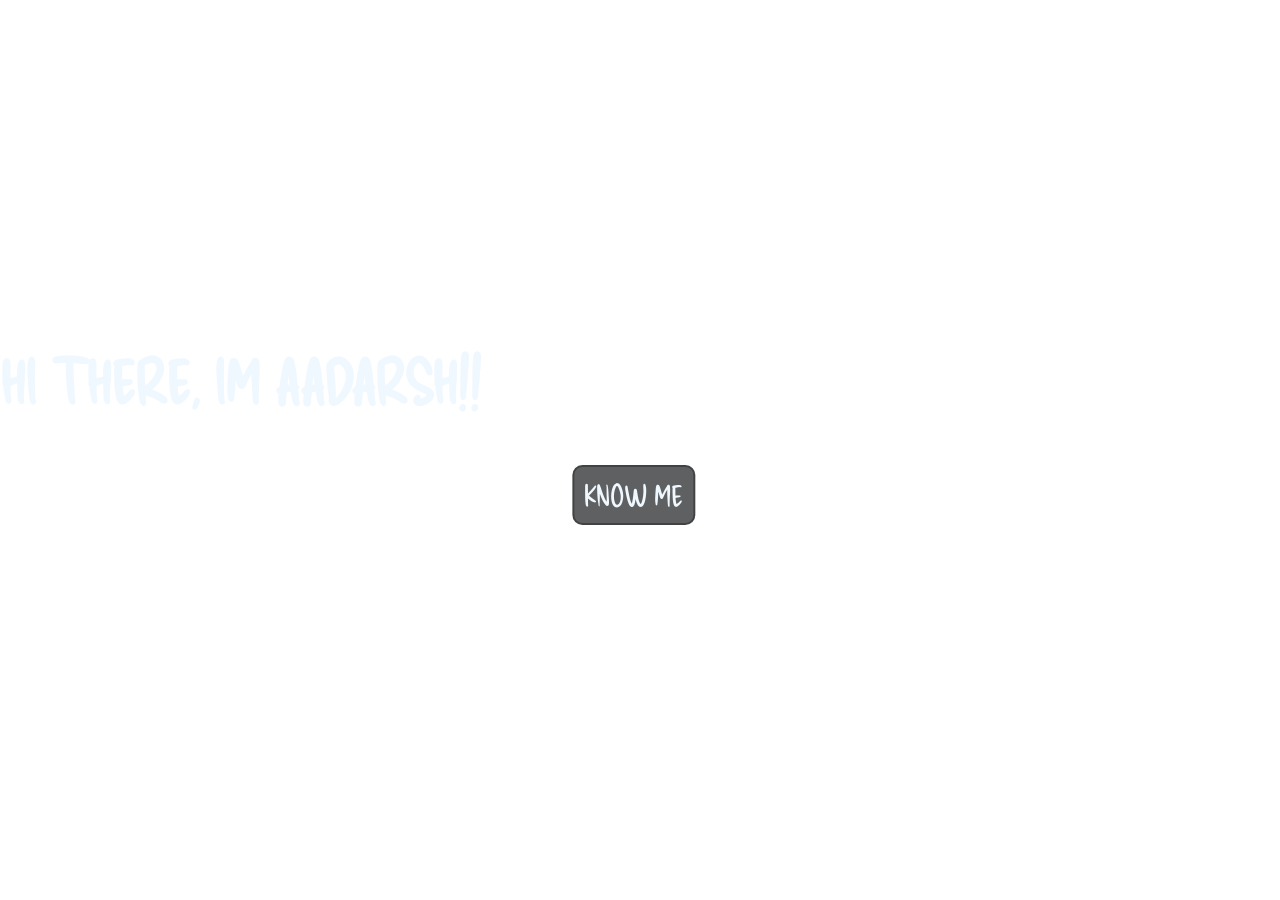
<file: index.html>
<!DOCTYPE html>
<html lang="en">
<head>
    <meta charset="UTF-8">
    <meta name="viewport" content="width=device-width, initial-scale=1.0">
    <link rel="stylesheet" href="styles.css">
    <title>MY PORTFOLIO</title>

    <link rel="preconnect" href="https://fonts.googleapis.com">
<link rel="preconnect" href="https://fonts.gstatic.com" crossorigin>
<link href="https://fonts.googleapis.com/css2?family=Delicious+Handrawn&family=Libre+Caslon+Text:ital,wght@0,400;0,700;1,400&family=Poppins:ital,wght@0,100;0,200;0,300;0,400;0,500;0,600;0,700;0,800;0,900;1,100;1,200;1,300;1,400;1,500;1,600;1,700;1,800;1,900&display=swap" rel="stylesheet">
    
</head>
<body>
    <h1>HI THERE, IM AADARSH!!</h1>
    
    <button><a href="aboutme.html">KNOW ME</button></a>
    <canvas id="gradient" aria-hidden="true"></canvas>
    <script type="module">
        import { NeatGradient } from "https://esm.sh/@firecms/neat@1.1.0";


const config = {
    colors: [
        {
            color: '#899D99',
            enabled: true,
        },
        {
            color: '#5f2727',
            enabled: true,
        },
        {
            color: '#373c38',
            enabled: true,
        },
        {
            color: '#0099bb',
            enabled: true,
        },
        {
            color: '#303B42',
            enabled: true,
        },
        {
            color: '#2E7075',
            enabled: true,
        },
    ],
    speed: 1.5,
    horizontalPressure: 5,
    verticalPressure: 4,
    waveFrequencyX: 4,
    waveFrequencyY: 5,
    waveAmplitude: 0,
    secondaryWaveEnabled: false,
    secondaryWaveFrequencyX: 3,
    secondaryWaveFrequencyY: 3,
    secondaryWaveAmplitude: 5,
    secondaryWaveSpeed: 0.6,
    secondaryWaveAngle: 1,
    shadows: 4,
    highlights: 4,
    colorBrightness: 1,
    colorSaturation: 0,
    wireframe: true,
    antialias: false,
    colorBlending: 3,
    backgroundColor: '#202020',
    backgroundAlpha: 0.95,
    grainScale: 2,
    grainSparsity: 0,
    grainIntensity: 0.575,
    grainSpeed: 0.1,
    resolution: 0.7,
    yOffset: -0.29998779296875,
    yOffsetWaveMultiplier: 5.5,
    yOffsetColorMultiplier: 5.2,
    yOffsetFlowMultiplier: 6,
    flowDistortionA: 3.7,
    flowDistortionB: 1.4,
    flowScale: 2.9,
    flowEase: 0.32,
    flowEnabled: true,
    enableProceduralTexture: true,
    transparentTextureVoid: false,
    textureMode: 'bitmap',
    bakeEdgeSoftness: 1,
    textureVoidLikelihood: 0.27,
    textureVoidWidthMin: 60,
    textureVoidWidthMax: 420,
    textureBandDensity: 1.2,
    textureColorBlending: 0.06,
    textureSeed: 333,
    textureEase: 1,
    proceduralBackgroundColor: '#0E0707',
    textureShapeTriangles: 20,
    textureShapeCircles: 15,
    textureShapeBars: 15,
    textureShapeSquiggles: 10,
    domainWarpEnabled: false,
    domainWarpIntensity: 0,
    domainWarpScale: 3,
    vignetteIntensity: 0,
    vignetteRadius: 0.8,
    fresnelEnabled: false,
    fresnelPower: 2,
    fresnelIntensity: 0.5,
    fresnelColor: '#FFFFFF',
    iridescenceEnabled: false,
    iridescenceIntensity: 0.5,
    iridescenceSpeed: 1,
    prismEdgeEnabled: false,
    prismEdgeIntensity: 0.5,
    prismEdgeThinness: 3,
    prismEdgeSpread: 1,
    prismEdgeSpeed: 0.5,
    prismEdgeRipple: 1,
    bloomIntensity: 0,
    bloomThreshold: 0.7,
    chromaticAberration: 0,
    shapeType: 'plane',
    shapeRotationX: 0,
    shapeRotationY: 0,
    shapeRotationZ: 0,
    shapeAutoRotateSpeedX: 0,
    shapeAutoRotateSpeedY: 0,
    sphereRadius: 15,
    torusRadius: 15,
    torusTube: 5,
    cylinderRadius: 10,
    cylinderHeight: 40,
    planeBend: 0,
    planeTwist: 0,
    silhouetteFade: 0.25,
    cylinderFade: 0.08,
    ribbonFade: 0.05,
    flatShading: true,
    cameraLock: true,
    cameraX: 0,
    cameraY: 0,
    cameraZ: 0,
    cameraRotationX: 0,
    cameraRotationY: 0,
    cameraRotationZ: 0,
    cameraZoom: 1,
};

const gradient = new NeatGradient({
    ref: document.getElementById("gradient"),
    ...config
});

// Optional: react to scroll
window.addEventListener("scroll", () => {
    gradient.yOffset = window.scrollY;
});
    </script>
</body>
</html>
</file>
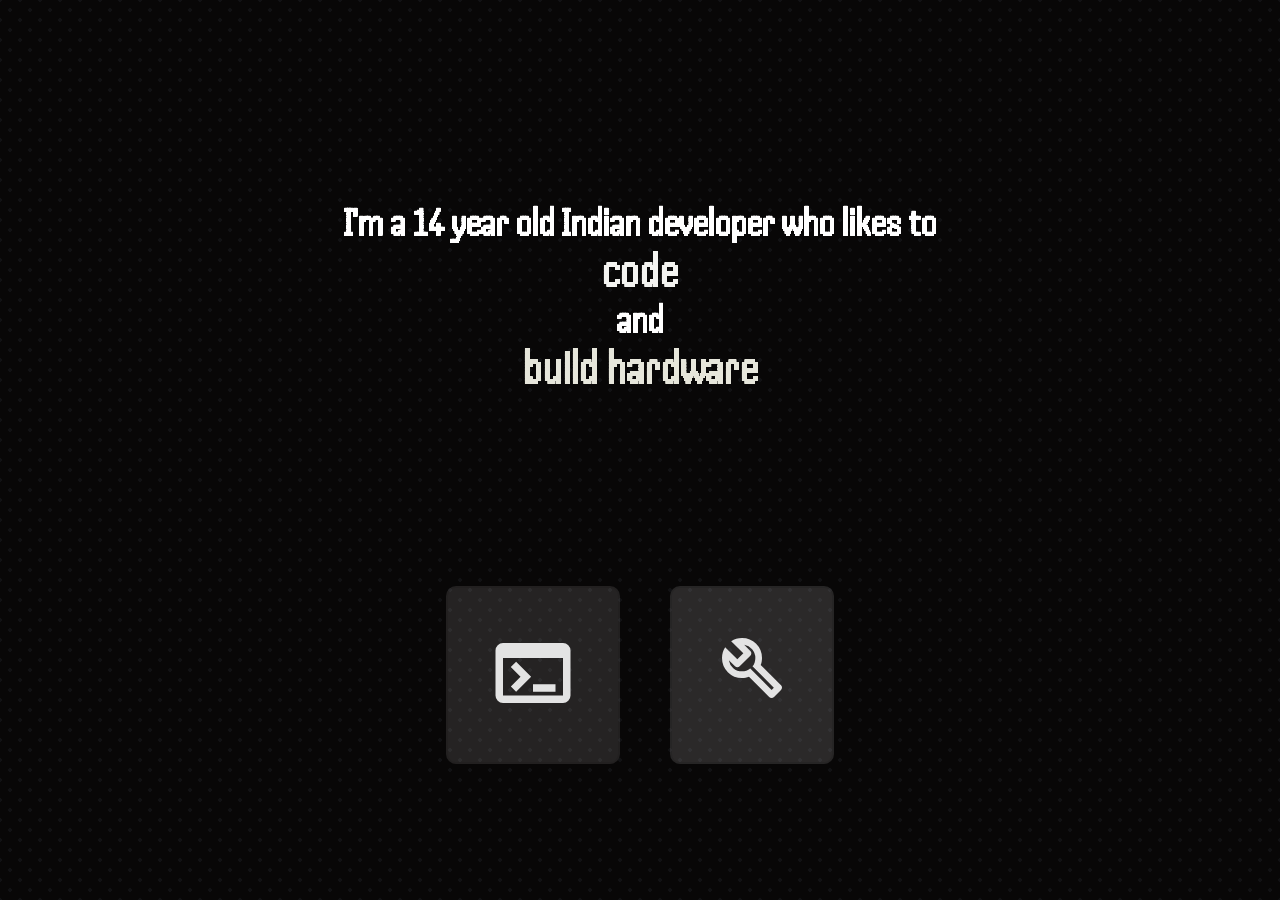
<file: aboutme.html>
<!DOCTYPE html>
<html lang="en">
<head>
    <meta charset="UTF-8">
    <meta name="viewport" content="width=device-width, initial-scale=1.0">
    <link rel="stylesheet" href="aboutme.css">
        <link rel="preconnect" href="https://fonts.googleapis.com">
<link rel="preconnect" href="https://fonts.gstatic.com" crossorigin>
<link href="https://fonts.googleapis.com/css2?family=Delicious+Handrawn&family=Libre+Caslon+Text:ital,wght@0,400;0,700;1,400&family=Poppins:ital,wght@0,100;0,200;0,300;0,400;0,500;0,600;0,700;0,800;0,900;1,100;1,200;1,300;1,400;1,500;1,600;1,700;1,800;1,900&display=swap" rel="stylesheet">
    <link rel="preconnect" href="https://fonts.googleapis.com">
<link rel="preconnect" href="https://fonts.gstatic.com" crossorigin>
<link href="https://fonts.googleapis.com/css2?family=Delicious+Handrawn&family=Handjet:wght,ELSH@100..900,2&family=Libre+Caslon+Text:ital,wght@0,400;0,700;1,400&family=Poppins:ital,wght@0,100;0,200;0,300;0,400;0,500;0,600;0,700;0,800;0,900;1,100;1,200;1,300;1,400;1,500;1,600;1,700;1,800;1,900&display=swap" rel="stylesheet">
    <title>ABOUT ME</title>
</head>
<body>
    <h1>I'm a 14 year old Indian developer who likes to <div class="one">code</div> and <div class="two">build hardware</div></h1>
    
    <div class="proj">
        <div class="software"><a href="proj.html"><svg xmlns="http://www.w3.org/2000/svg" height="90px" viewBox="0 -960 960 960" width="90px" fill="#e3e3e3"><path d="M160-160q-33 0-56.5-23.5T80-240v-480q0-33 23.5-56.5T160-800h640q33 0 56.5 23.5T880-720v480q0 33-23.5 56.5T800-160H160Zm0-80h640v-400H160v400Zm140-40-56-56 103-104-104-104 57-56 160 160-160 160Zm180 0v-80h240v80H480Z"/></svg></a></div>
        <div class="hardware"><a href="hardware.html"><svg xmlns="http://www.w3.org/2000/svg" height="80px" viewBox="0 -960 960 960" width="80px" fill="#e3e3e3"><path d="M686-132 444-376q-20 8-40.5 12t-43.5 4q-100 0-170-70t-70-170q0-36 10-68.5t28-61.5l146 146 72-72-146-146q29-18 61.5-28t68.5-10q100 0 170 70t70 170q0 23-4 43.5T584-516l244 242q12 12 12 29t-12 29l-84 84q-12 12-29 12t-29-12Zm29-85 27-27-256-256q18-20 26-46.5t8-53.5q0-60-38.5-104.5T386-758l74 74q12 12 12 28t-12 28L332-500q-12 12-28 12t-28-12l-74-74q9 57 53.5 95.5T360-440q26 0 52-8t47-25l256 256ZM472-488Z"/></svg></a></div>
    </div>
</body>
</html>
</file>
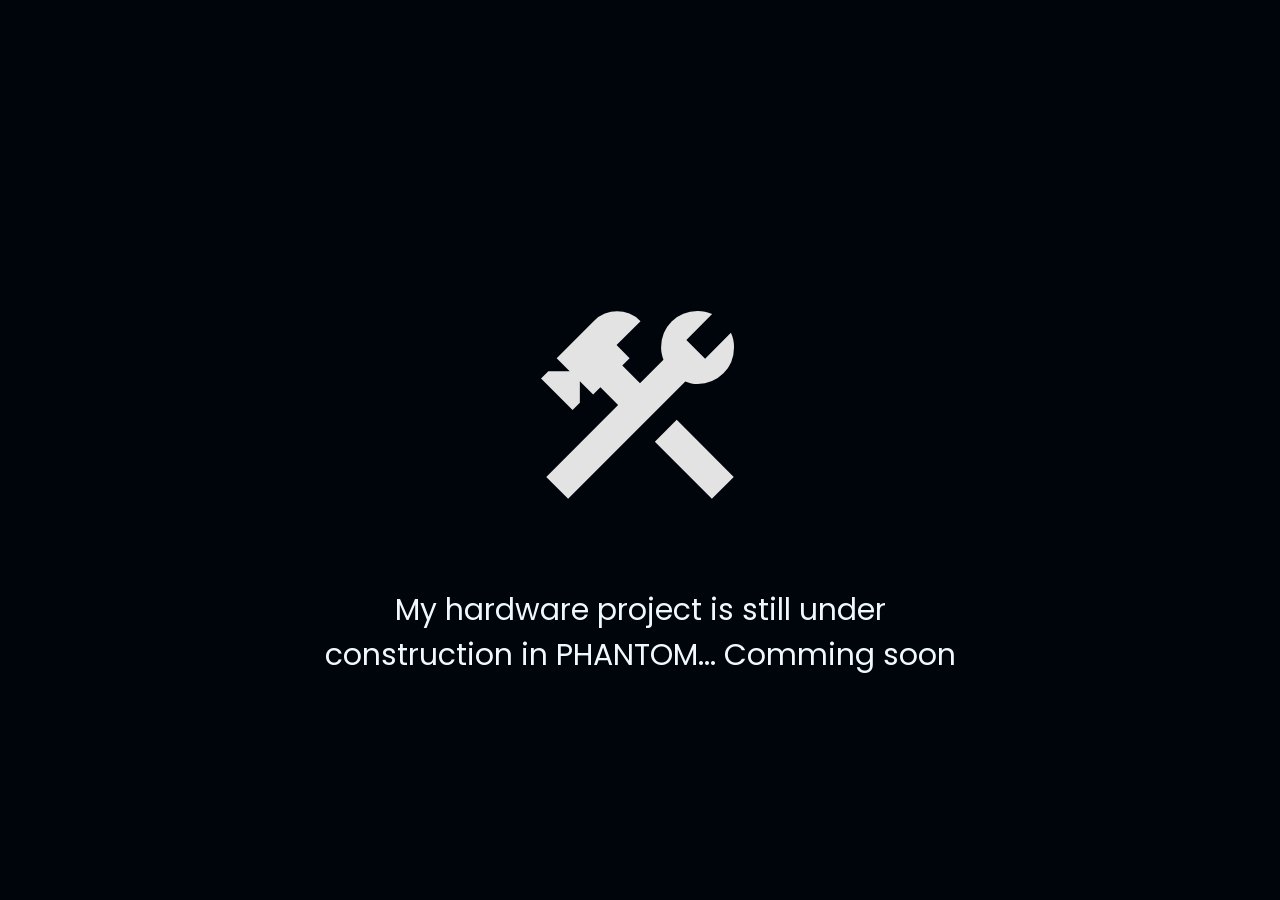
<file: hardware.html>
<!DOCTYPE html>
<html lang="en">
<head>
    <meta charset="UTF-8">
    <meta name="viewport" content="width=device-width, initial-scale=1.0">
    <link rel="stylesheet" href="hardware.css">
      <link rel="preconnect" href="https://fonts.googleapis.com">
<link rel="preconnect" href="https://fonts.gstatic.com" crossorigin>
<link href="https://fonts.googleapis.com/css2?family=Datatype:wght@100..900&family=Delicious+Handrawn&family=Handjet:wght,ELSH@100..900,2&family=Libre+Caslon+Text:ital,wght@0,400;0,700;1,400&family=Poppins:ital,wght@0,100;0,200;0,300;0,400;0,500;0,600;0,700;0,800;0,900;1,100;1,200;1,300;1,400;1,500;1,600;1,700;1,800;1,900&display=swap" rel="stylesheet">
    <title>HARDWARE PROJECTS</title>
</head>
<body>
    <div class="svg"><svg xmlns="http://www.w3.org/2000/svg" height="250px" viewBox="0 -960 960 960" width="250px" fill="#e3e3e3"><path d="M756-120 537-339l84-84 219 219-84 84Zm-552 0-84-84 276-276-68-68-28 28-51-51v82l-28 28-121-121 28-28h82l-50-50 142-142q20-20 43-29t47-9q24 0 47 9t43 29l-92 92 50 50-28 28 68 68 90-90q-4-11-6.5-23t-2.5-24q0-59 40.5-99.5T701-841q15 0 28.5 3t27.5 9l-99 99 72 72 99-99q7 14 9.5 27.5T841-701q0 59-40.5 99.5T701-561q-12 0-24-2t-23-7L204-120Z"/></svg></div>
    <p>My hardware project is still under construction in PHANTOM... Comming soon</p>
</body>
</html>
</file>
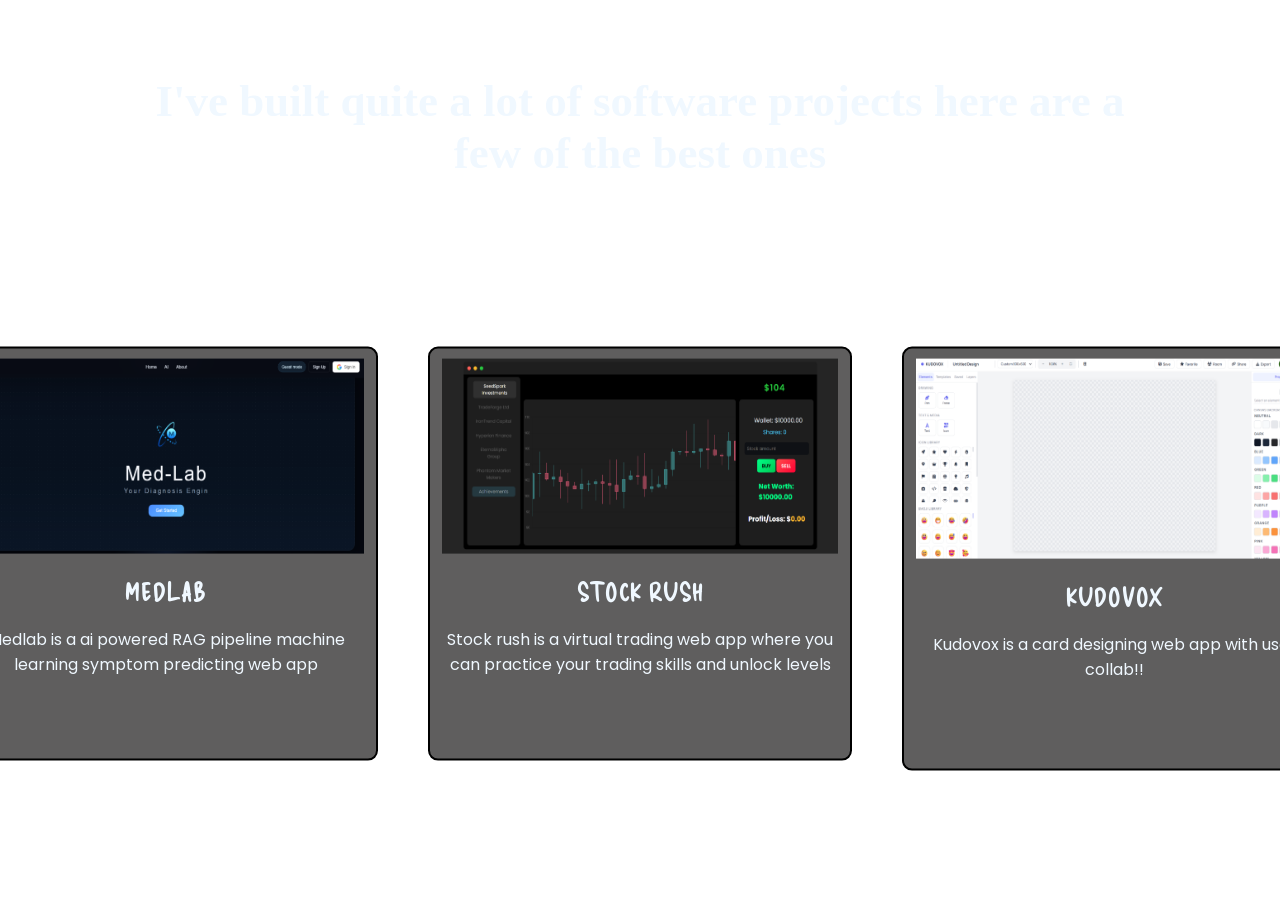
<file: proj.html>
<!DOCTYPE html>
<html lang="en">
<head>
    <meta charset="UTF-8">
    <meta name="viewport" content="width=device-width, initial-scale=1.0">
    <link rel="stylesheet" href="proj.css">
    <link rel="preconnect" href="https://fonts.googleapis.com">
<link rel="preconnect" href="https://fonts.gstatic.com" crossorigin>
<link href="https://fonts.googleapis.com/css2?family=Datatype:wght@100..900&family=Delicious+Handrawn&family=Handjet:wght,ELSH@100..900,2&family=Libre+Caslon+Text:ital,wght@0,400;0,700;1,400&family=Poppins:ital,wght@0,100;0,200;0,300;0,400;0,500;0,600;0,700;0,800;0,900;1,100;1,200;1,300;1,400;1,500;1,600;1,700;1,800;1,900&display=swap" rel="stylesheet">
    <title>SOFTWARE PROJECTS</title>
</head>
<body>
    <h1>I've built quite a lot of software projects here are a few of the best ones </h1>
    <div class="projects">
    <div class="boxone"><img src="Screenshot 2026-10-28 204346.png" ><h2>MEDLAB</h2> <p>Medlab is a ai powered RAG pipeline machine learning symptom predicting web app</p></div>
    <div class="boxtwo"><img src="Screenshot 2026-10-28 211409.png" alt=""><h2>STOCK RUSH</h2><p>Stock rush is a virtual trading web app where you can practice your trading skills and unlock levels</p></div>
    <div class="boxthree"><img src="Screenshot 2026-10-28 211925.png" alt=""><h2>KUDOVOX</h2><p>Kudovox is a card designing web app with user collab!!</p></div>
    </div>
    <canvas id="gradient" aria-hidden="true"></canvas>
    <script type="module">
        import { NeatGradient } from "https://esm.sh/@firecms/neat@1.1.0";


const config = {
    colors: [
        {
            color: '#899D99',
            enabled: true,
        },
        {
            color: '#5f2727',
            enabled: true,
        },
        {
            color: '#373c38',
            enabled: true,
        },
        {
            color: '#0099bb',
            enabled: true,
        },
        {
            color: '#303B42',
            enabled: true,
        },
        {
            color: '#2E7075',
            enabled: true,
        },
    ],
    speed: 1.5,
    horizontalPressure: 5,
    verticalPressure: 4,
    waveFrequencyX: 4,
    waveFrequencyY: 5,
    waveAmplitude: 0,
    secondaryWaveEnabled: false,
    secondaryWaveFrequencyX: 3,
    secondaryWaveFrequencyY: 3,
    secondaryWaveAmplitude: 5,
    secondaryWaveSpeed: 0.6,
    secondaryWaveAngle: 1,
    shadows: 4,
    highlights: 4,
    colorBrightness: 1,
    colorSaturation: 0,
    wireframe: true,
    antialias: false,
    colorBlending: 3,
    backgroundColor: '#202020',
    backgroundAlpha: 0.95,
    grainScale: 2,
    grainSparsity: 0,
    grainIntensity: 0.575,
    grainSpeed: 0.1,
    resolution: 0.7,
    yOffset: -0.29998779296875,
    yOffsetWaveMultiplier: 5.5,
    yOffsetColorMultiplier: 5.2,
    yOffsetFlowMultiplier: 6,
    flowDistortionA: 3.7,
    flowDistortionB: 1.4,
    flowScale: 2.9,
    flowEase: 0.32,
    flowEnabled: true,
    enableProceduralTexture: true,
    transparentTextureVoid: false,
    textureMode: 'bitmap',
    bakeEdgeSoftness: 1,
    textureVoidLikelihood: 0.27,
    textureVoidWidthMin: 60,
    textureVoidWidthMax: 420,
    textureBandDensity: 1.2,
    textureColorBlending: 0.06,
    textureSeed: 333,
    textureEase: 1,
    proceduralBackgroundColor: '#0E0707',
    textureShapeTriangles: 20,
    textureShapeCircles: 15,
    textureShapeBars: 15,
    textureShapeSquiggles: 10,
    domainWarpEnabled: false,
    domainWarpIntensity: 0,
    domainWarpScale: 3,
    vignetteIntensity: 0,
    vignetteRadius: 0.8,
    fresnelEnabled: false,
    fresnelPower: 2,
    fresnelIntensity: 0.5,
    fresnelColor: '#FFFFFF',
    iridescenceEnabled: false,
    iridescenceIntensity: 0.5,
    iridescenceSpeed: 1,
    prismEdgeEnabled: false,
    prismEdgeIntensity: 0.5,
    prismEdgeThinness: 3,
    prismEdgeSpread: 1,
    prismEdgeSpeed: 0.5,
    prismEdgeRipple: 1,
    bloomIntensity: 0,
    bloomThreshold: 0.7,
    chromaticAberration: 0,
    shapeType: 'plane',
    shapeRotationX: 0,
    shapeRotationY: 0,
    shapeRotationZ: 0,
    shapeAutoRotateSpeedX: 0,
    shapeAutoRotateSpeedY: 0,
    sphereRadius: 15,
    torusRadius: 15,
    torusTube: 5,
    cylinderRadius: 10,
    cylinderHeight: 40,
    planeBend: 0,
    planeTwist: 0,
    silhouetteFade: 0.25,
    cylinderFade: 0.08,
    ribbonFade: 0.05,
    flatShading: true,
    cameraLock: true,
    cameraX: 0,
    cameraY: 0,
    cameraZ: 0,
    cameraRotationX: 0,
    cameraRotationY: 0,
    cameraRotationZ: 0,
    cameraZoom: 1,
};

const gradient = new NeatGradient({
    ref: document.getElementById("gradient"),
    ...config
});

// Optional: react to scroll
window.addEventListener("scroll", () => {
    gradient.yOffset = window.scrollY;
});
    </script>
</body>
</html>
</file>
<file: styles.css>
#gradient {
    width: 100%;
    height: 100%;
    position: fixed;
    top: 0;
    text-align: center;
    left: 0;
    
} 

body{
    overflow: hidden;
    margin: 0;
    align-items: center;
    text-align: center;
}
h1{
    z-index: 10000;
    position: absolute;
    font-family: "Delicious Handrawn";
    justify-self: center;
    font-size: 60px;
    top: 38%;
    transform: translateY(-50%);
    color: aliceblue;
    
    
}
button{
    position: absolute;
    z-index: 10000;
    font-family: "Delicious Handrawn";
    left: 50%;
    transform: translate(-55%, -50%);/*i did this myself */
    font-size: 30px;
    top: 55%;
    padding: 10px;
    border-radius: 10px;
    background-color: rgba(58, 60, 61, 0.81);
    border: 2px solid rgba(58, 60, 61, 0.81);
    color: aliceblue;
}
button:hover{
      position: absolute;
    z-index: 10000;
    font-family: "Delicious Handrawn";
    left: 50%;
    transform: translate(-55%, -50%);/*i did this myself */
    font-size: 30px;
    top: 56%;
    transition-duration: 500ms;
    padding: 10px;
    border-radius: 10px;
    background-color: rgba(58, 60, 61, 0.81);
    border: 2px solid rgba(58, 60, 61, 0.81);
    color: rgb(16, 134, 237);
}
a{
    text-decoration: none;
     color: aliceblue; 
}
</file>
<file: aboutme.css>
body{
    width:100%;
    height: 100%;
    background-color: #080707;
background-image: radial-gradient(rgba(100, 116, 139, 0.1) 2px, transparent 2px), radial-gradient(rgba(100, 116, 139, 0.1) 2px, transparent 2px);
background-size: 20px 20px;
background-position: 0 0, 10px 10px;
    overflow: hidden;
}
h1{
    color: white;
    font-family: "handjet";
    font-size: 40px;
    position: absolute;
    text-align: center;
    top: 30%;
    left: 50%;
    transform: translate(-50%, -50%);
}
.proj{
    display: flex;
    gap: 50px;
  position: absolute;
  top: 75%;
  left: 50%;
  transform: translate(-50%, -50%); 
}
.software{
    border: 2px solid rgba(0, 0, 0, 0.1);
    padding: 40px;
    border-radius: 10px;
    background: #c3bfbf28;

}
.hardware{
    border: 2px solid rgba(0, 0, 0, 0.112);
    padding: 40px;
    border-radius: 10px;
    background: #c3bfbf30;
}
.software:hover{
    border: 2px solid black;
    padding: 45px;
    border-radius: 10px;
    transition-duration: 400ms;
    background: #c3bfbf28;
    rotate: 10deg;
}
.hardware:hover{
       border: 2px solid black;
     
    padding: 45px;
    border-radius: 10px;
    transition-duration: 400ms;
    background: #c3bfbf28;
    rotate: 10deg;
}
.one{
color: rgb(243, 243, 240);
font-size: 48px;
}
.two{
    color: rgb(230, 230, 219);
    font-size: 48px;
}
.one:hover{
color: yellow;
transition-duration: 400ms;
font-size: 60px;
}
.two:hover{
    color: yellow;
    transition-duration: 400ms;
    font-size: 60px;
}
</file>
<file: hardware.css>
svg{
    position: absolute;
    top: 45%;
    left: 50%;
    transform: translate(-50%, -50%);

}
body{
    background: #00040b;
}
p{
    color: aliceblue;
    font-family: "Poppins";
    position: absolute;
    top: 67%;
    font-size: 30px;
    left: 50%;
    text-align: center;
    justify-content: center;
    transform: translate(-50%, -50%);
}
</file>
<file: proj.css>
body{
    width: 100%;
    height: 100%;
    margin: 0;
    text-align: center;
    
    overflow: hidden;
    
}
#gradient{
     width: 100%;
     height: 100%;
  

}
h1{
z-index: 10000;
    position: absolute;
    font-family: "datatype";
    left: 50%;
    transform: translateX(-50%);
    width: 80%;
    top: 5%;
    text-align: center;
    font-size: 45px;
    font-weight: 900;
    color: aliceblue;
}
    .boxone{
        padding: 10px;
        height: 390px;
        width: 400px;
        border: 2px solid black;
        background: #f1f0f0;
         background: #3b3a3ad0;
        border-radius: 10px;

    }
    .boxtwo{
        padding: 10px;
        height: 390px;
        width: 400px;
        border: 2px solid black;
        background: #f1f0f0;
         background: #3b3a3ad0;
        border-radius: 10px;

    }
    .boxthree{
        padding: 10px;
        height: 400px;
        width: 400px;
        border: 2px solid black;
        background: #3b3a3ad0;
        border-radius: 10px;

    }
        .boxone:hover{
        padding: 10px;
        height: 390px;
        width: 400px;
        transition-duration: 400ms;
        rotate: 5deg;
        border: 2px solid black;
        background: #f1f0f0;
         background: #3b3a3ad0;
        border-radius: 10px;

    }
    .boxtwo:hover{
        padding: 10px;
        height: 390px;
        
        transition-duration: 400ms;
        rotate: 5deg;
        width: 400px;
        border: 2px solid black;
        background: #f1f0f0;
         background: #3b3a3ad0;
        border-radius: 10px;

    }
    .boxthree:hover{
        
        transition-duration: 400ms;
        rotate: 5deg;
        padding: 10px;
        height: 400px;
        width: 400px;
        border: 2px solid black;
        background: #3b3a3ad0;
        border-radius: 10px;

    }
    h2{
        color: aliceblue;
        font-family: "delicious handrawn";
        letter-spacing: 2px;
    }
    p{
         color: aliceblue;
        font-family: "Poppins";
        
    }
    img{
        height: 50%;
        width: 99%;
    }
.projects{
    display: flex;
    gap: 50px;
    top: 55%;
    left: 50%;
    transform: translate(-50%,-35%);
    
    position: absolute;
}
</file>
